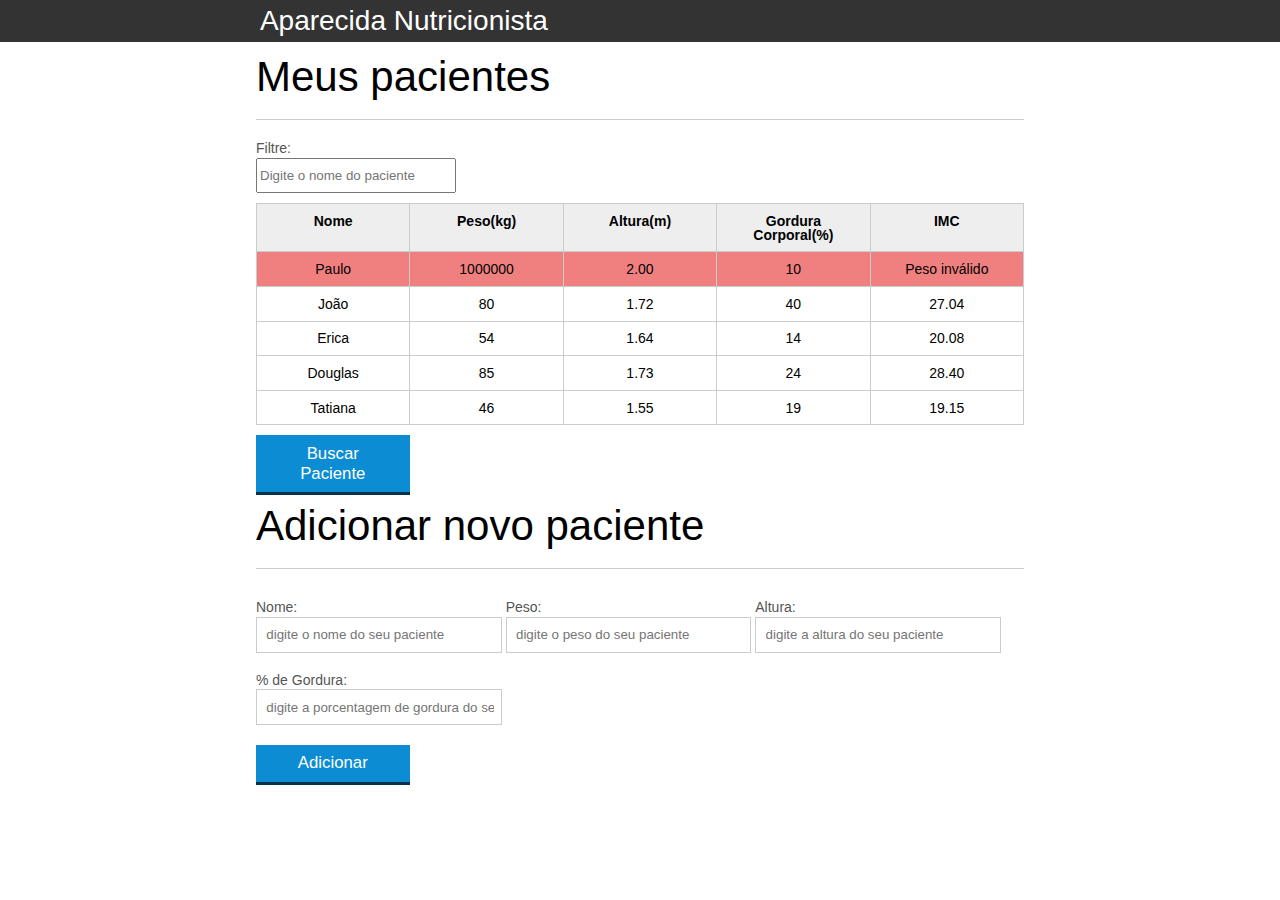
<file: JS/introducao-javascript/index.html>
<!DOCTYPE html>
<html lang="pt-br">
	<head>
		<meta charset="UTF-8">
		<title>Aparecida Nutrição</title>
		<link rel="icon" href="favicon.ico" type="image/x-icon">
		<link rel="stylesheet" type="text/css" href="css/reset.css">
		<link rel="stylesheet" type="text/css" href="css/index.css">

	</head>
	<body>

		<header>
			<div class="container">
				<h1 class = "titulo" >Aparecida Nutrição</h1>
			</div>
		</header>
		<main>
			<section class="container">
				<h2>Meus pacientes</h2>

				<label for = "filtrar-tabela">Filtre:</label>
				<input type = "text" name = "filtro" id = "filtrar-tabela" placeholder = "Digite o nome do paciente">
				<table>
					<thead>
						<tr>
							<th>Nome</th>
							<th>Peso(kg)</th>
							<th>Altura(m)</th>
							<th>Gordura Corporal(%)</th>
							<th>IMC</th>
						</tr>
					</thead>
					<tbody id="tabela-pacientes">
						<tr class="paciente" id = "primeiro-paciente">
							<td class="info-nome">Paulo</td>
							<td class="info-peso">1000000</td>
							<td class="info-altura">2.00</td>
							<td class="info-gordura">10</td>
							<td class="info-imc">0</td>
						</tr>

						<tr class="paciente" id = "segundo-paciente">
							<td class="info-nome">João</td>
							<td class="info-peso">80</td>
							<td class="info-altura">1.72</td>
							<td class="info-gordura">40</td>
							<td class="info-imc">0</td>
						</tr>

						<tr class="paciente" id = "terceiro-paciente">
							<td class="info-nome">Erica</td>
							<td class="info-peso">54</td>
							<td class="info-altura">1.64</td>
							<td class="info-gordura">14</td>
							<td class="info-imc">0</td>
						</tr>

						<tr class="paciente"id = "quarto-paciente">
							<td class="info-nome">Douglas</td>
							<td class="info-peso">85</td>
							<td class="info-altura">1.73</td>
							<td class="info-gordura">24</td>
							<td class="info-imc">0</td>
						</tr>
						<tr class="paciente" id = "o-paciente">
							<td class="info-nome">Tatiana</td>
							<td class="info-peso">46</td>
							<td class="info-altura">1.55</td>
							<td class="info-gordura">19</td>
							<td class="info-imc">0</td>
						</tr>
					</tbody>
				</table>

				<span id = "erro-ajax" class = "invisivel">Erro ao buscar pacientes</span>
				<button id="buscar-paciente" class="botao bto-principal">Buscar Paciente</button>

			</section>
		</main>

		<section class="container">
			<h2 id="titulo-form">Adicionar novo paciente</h2>
			<ul id = "mensagens-erro"></ul>
			<form id="form-adiciona">
				<div class="grupo">
					<label for="nome">Nome:</label>
					<input id="nome" name="nome" type="text" placeholder="digite o nome do seu paciente" class="campo">
				</div>
				<div class="grupo">
					<label for="peso">Peso:</label>
					<input id="peso" name="peso" type="text" placeholder="digite o peso do seu paciente" class="campo campo-medio">
				</div>
				<div class="grupo">
					<label for="altura">Altura:</label>
					<input id="altura" name="altura" type="text" placeholder="digite a altura do seu paciente" class="campo campo-medio">
				</div>
				<div class="grupo">
					<label for="gordura">% de Gordura:</label>
					<input id="gordura" name="gordura" type="text" placeholder="digite a porcentagem de gordura do seu paciente" class="campo campo-medio">
				</div>
		
				<button id="adicionar-paciente" class="botao bto-principal">Adicionar</button>
			</form>
		</section>
		

		<script src = "js/calcula-imc.js" ></script>
		<script src = "js/forms.js" ></script>
		<script src = "js/remover-paciente.js" ></script>
		<script src = "js/filtra.js" ></script>
		<script src = "js/buscar-paciente.js" ></script>

	</body>
</html>
</file>
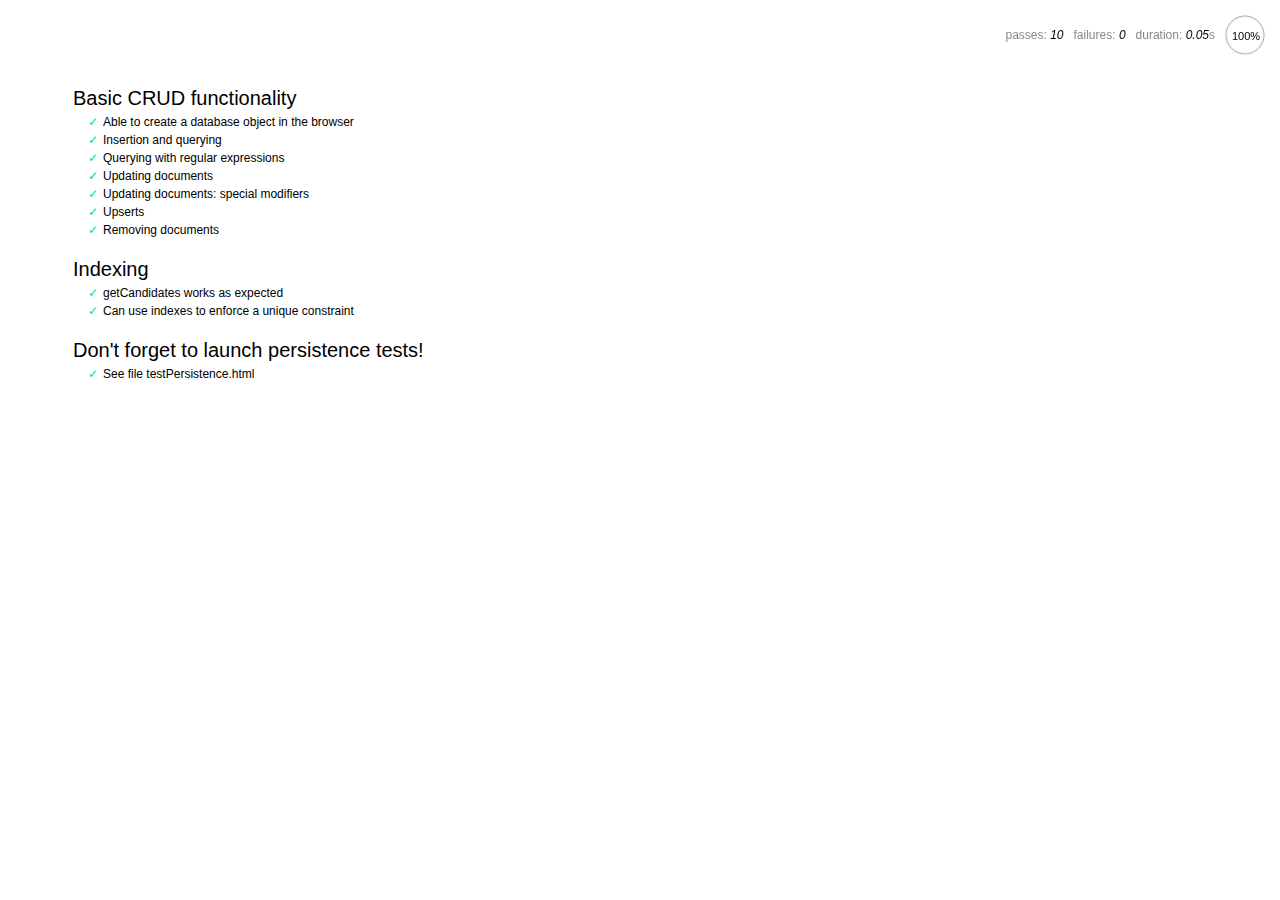
<file: jQuery/alura-typer/servidor/node_modules/nedb/browser-version/test/index.html>
<!DOCTYPE html>
<html>
<head>
  <meta charset="utf-8">
  <title>Mocha tests for NeDB</title>
  <link rel="stylesheet" href="mocha.css">
</head>
<body>
  <div id="mocha"></div>
  <script src="jquery.min.js"></script>
  <script src="chai.js"></script>
  <script src="underscore.min.js"></script>
  <script src="mocha.js"></script>
  <script>mocha.setup('bdd')</script>
  <script src="../out/nedb.min.js"></script>
  <script src="localforage.js"></script>
  <script src="nedb-browser.js"></script>
  <script>
    mocha.checkLeaks();
    mocha.globals(['jQuery']);
    mocha.run();
  </script>
</body>
</html>
</file>
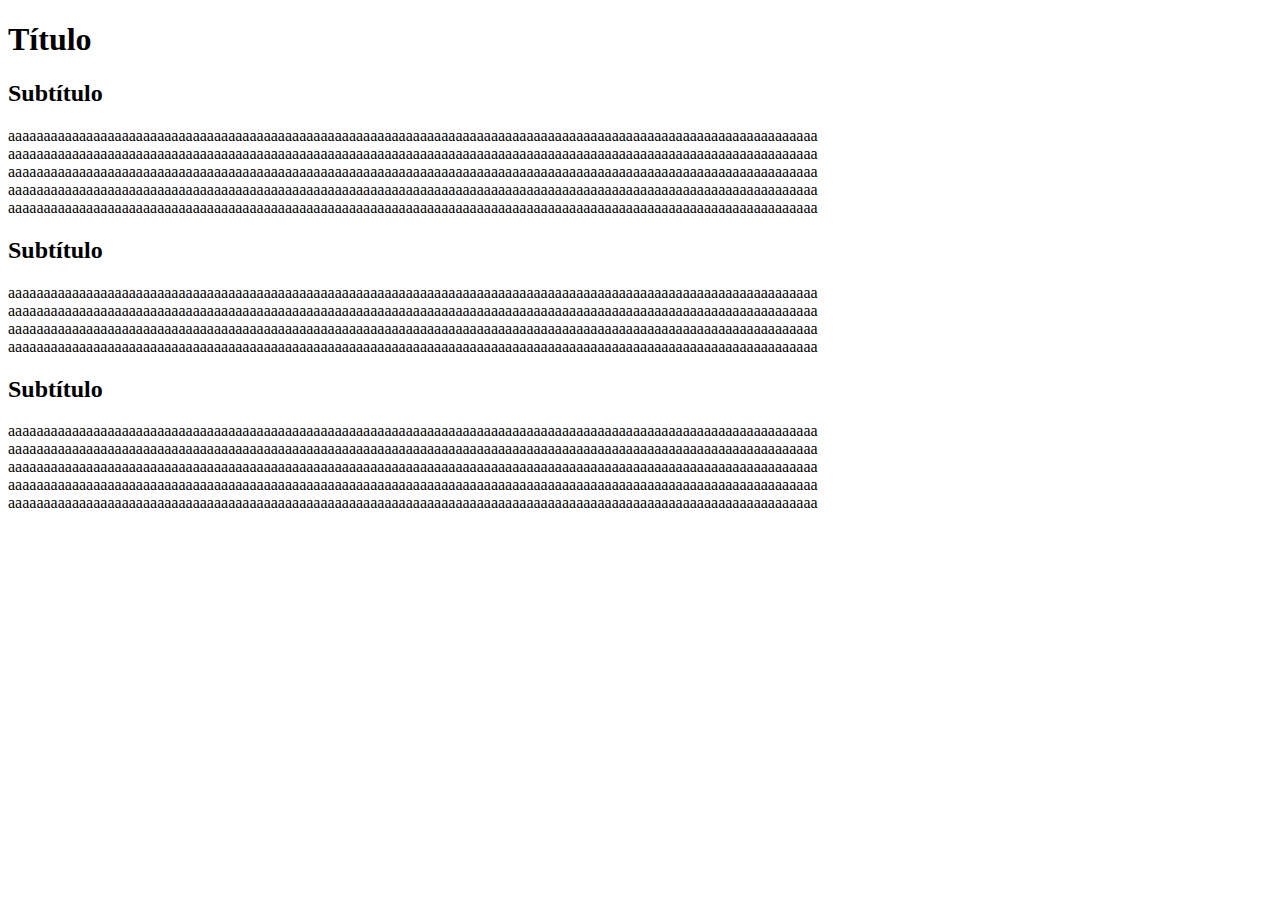
<file: Aula1.html>
<!DOCTYPE html>
<html>
    <head>
        <title>Título da Página</title>
        <meta charset="utf-8">
        <link rel="icon" href="pato.png">
    </head>

    <body>
        <h1>Título</h1>

        <h2>Subtítulo</h2>

        <p>aaaaaaaaaaaaaaaaaaaaaaaaaaaaaaaaaaaaaaaaaaaaaaaaaaaaaaaaaaaaaaaaaaaaaaaaaaaaaaaaaaaaaaaaaaaaaaaaaaaaaaaaaaaaaaaaaa
        aaaaaaaaaaaaaaaaaaaaaaaaaaaaaaaaaaaaaaaaaaaaaaaaaaaaaaaaaaaaaaaaaaaaaaaaaaaaaaaaaaaaaaaaaaaaaaaaaaaaaaaaaaaaaaaaaa
        aaaaaaaaaaaaaaaaaaaaaaaaaaaaaaaaaaaaaaaaaaaaaaaaaaaaaaaaaaaaaaaaaaaaaaaaaaaaaaaaaaaaaaaaaaaaaaaaaaaaaaaaaaaaaaaaaa
        aaaaaaaaaaaaaaaaaaaaaaaaaaaaaaaaaaaaaaaaaaaaaaaaaaaaaaaaaaaaaaaaaaaaaaaaaaaaaaaaaaaaaaaaaaaaaaaaaaaaaaaaaaaaaaaaaa
        aaaaaaaaaaaaaaaaaaaaaaaaaaaaaaaaaaaaaaaaaaaaaaaaaaaaaaaaaaaaaaaaaaaaaaaaaaaaaaaaaaaaaaaaaaaaaaaaaaaaaaaaaaaaaaaaaa</p>


        <h2>Subtítulo</h2>

        <p>
        aaaaaaaaaaaaaaaaaaaaaaaaaaaaaaaaaaaaaaaaaaaaaaaaaaaaaaaaaaaaaaaaaaaaaaaaaaaaaaaaaaaaaaaaaaaaaaaaaaaaaaaaaaaaaaaaaa
        aaaaaaaaaaaaaaaaaaaaaaaaaaaaaaaaaaaaaaaaaaaaaaaaaaaaaaaaaaaaaaaaaaaaaaaaaaaaaaaaaaaaaaaaaaaaaaaaaaaaaaaaaaaaaaaaaa
        aaaaaaaaaaaaaaaaaaaaaaaaaaaaaaaaaaaaaaaaaaaaaaaaaaaaaaaaaaaaaaaaaaaaaaaaaaaaaaaaaaaaaaaaaaaaaaaaaaaaaaaaaaaaaaaaaa
        aaaaaaaaaaaaaaaaaaaaaaaaaaaaaaaaaaaaaaaaaaaaaaaaaaaaaaaaaaaaaaaaaaaaaaaaaaaaaaaaaaaaaaaaaaaaaaaaaaaaaaaaaaaaaaaaaa</p>

        <h2>Subtítulo</h2>

        <p>aaaaaaaaaaaaaaaaaaaaaaaaaaaaaaaaaaaaaaaaaaaaaaaaaaaaaaaaaaaaaaaaaaaaaaaaaaaaaaaaaaaaaaaaaaaaaaaaaaaaaaaaaaaaaaaaaa
        aaaaaaaaaaaaaaaaaaaaaaaaaaaaaaaaaaaaaaaaaaaaaaaaaaaaaaaaaaaaaaaaaaaaaaaaaaaaaaaaaaaaaaaaaaaaaaaaaaaaaaaaaaaaaaaaaa
        aaaaaaaaaaaaaaaaaaaaaaaaaaaaaaaaaaaaaaaaaaaaaaaaaaaaaaaaaaaaaaaaaaaaaaaaaaaaaaaaaaaaaaaaaaaaaaaaaaaaaaaaaaaaaaaaaa
        aaaaaaaaaaaaaaaaaaaaaaaaaaaaaaaaaaaaaaaaaaaaaaaaaaaaaaaaaaaaaaaaaaaaaaaaaaaaaaaaaaaaaaaaaaaaaaaaaaaaaaaaaaaaaaaaaa
        aaaaaaaaaaaaaaaaaaaaaaaaaaaaaaaaaaaaaaaaaaaaaaaaaaaaaaaaaaaaaaaaaaaaaaaaaaaaaaaaaaaaaaaaaaaaaaaaaaaaaaaaaaaaaaaaaa</p>

    </body>
</html>
</file>
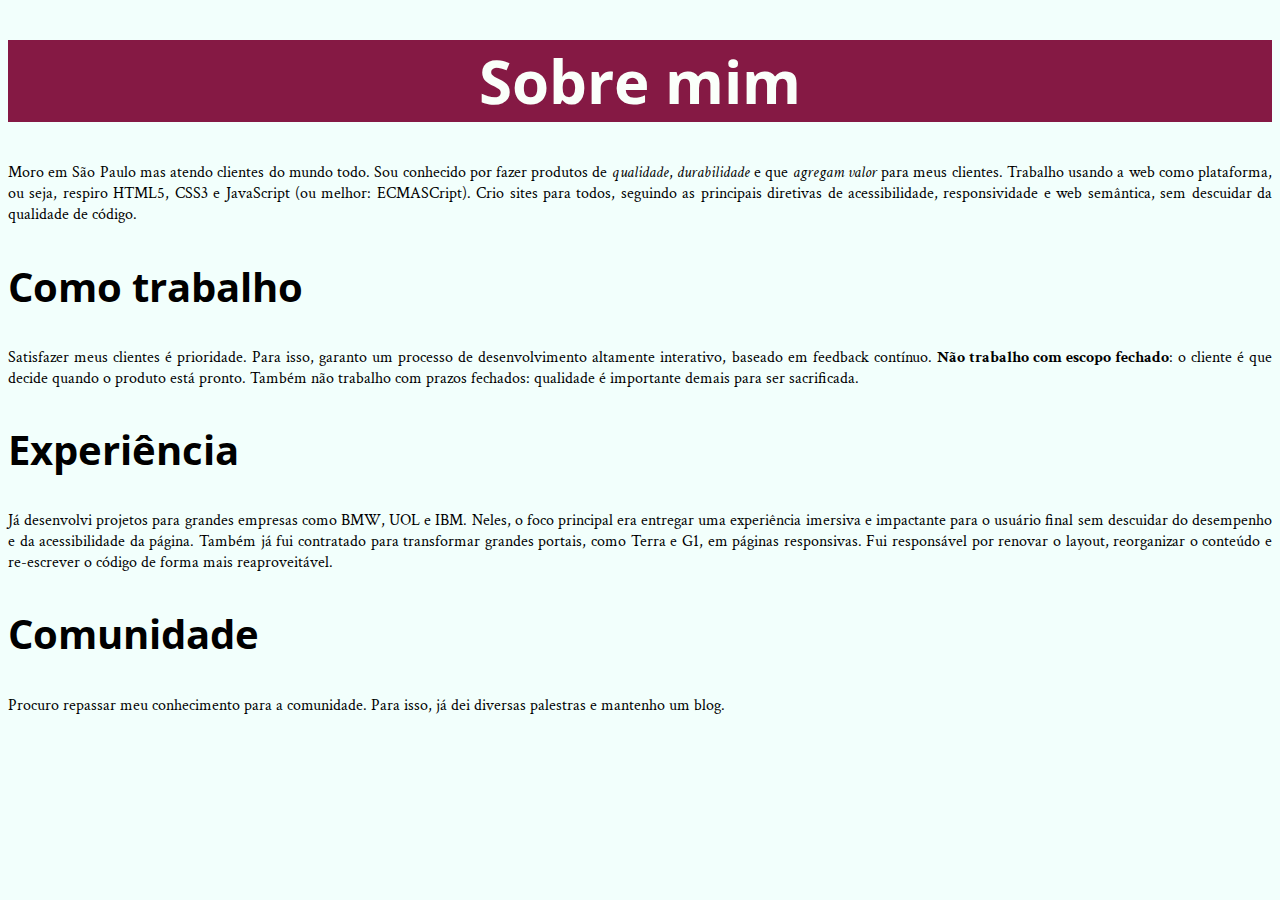
<file: Pacote/bio.html>
<!DOCTYPE html>
<html>
    <head>
        <title>Biografia</title>
        <meta charset="utf-8">
        <link rel="icon" href="favicon.png">
        <link rel="stylesheet" href="site.css">
        <link rel="stylesheet" href="http://fonts.googleapis.com/css?family=Crimson+Text:400,400italic,600">
        <link rel="stylesheet" href="http://fonts.googleapis.com/css?family=Open+Sans+Condensed:700">
    </head>

    <body>
        <h1>Sobre mim</h1>

        <p>Moro em São Paulo mas atendo clientes do mundo todo. Sou conhecido por fazer produtos de <em>qualidade</em>, <em>durabilidade</em> e que <em>agregam valor</em> para meus clientes.
        Trabalho usando a web como plataforma, ou seja, respiro HTML5, CSS3 e JavaScript (ou melhor: ECMASCript). Crio sites para todos, seguindo as principais diretivas de acessibilidade, responsividade e web semântica, sem descuidar da qualidade de código.</p>

        <h2>Como trabalho</h2>

        <p>Satisfazer meus clientes é prioridade. Para isso, garanto um processo de desenvolvimento altamente interativo, baseado em feedback contínuo. <strong>Não trabalho com escopo fechado</strong>: o cliente é que decide quando o produto está pronto.

        Também não trabalho com prazos fechados: qualidade é importante demais para ser sacrificada.</p>

        <h2>Experiência</h2>

        <p>Já desenvolvi projetos para grandes empresas como BMW, UOL e IBM. Neles, o foco principal era entregar uma experiência imersiva e impactante para o usuário final sem descuidar do desempenho e da acessibilidade da página.
        Também já fui contratado para transformar grandes portais, como Terra e G1, em páginas responsivas. Fui responsável por renovar o layout, reorganizar o conteúdo e re-escrever o código de forma mais reaproveitável.</p>

        <h2>Comunidade</h2>

        <p>Procuro repassar meu conhecimento para a comunidade. Para isso, já dei diversas palestras e mantenho um blog.</p>
    </body>
</html>
</file>
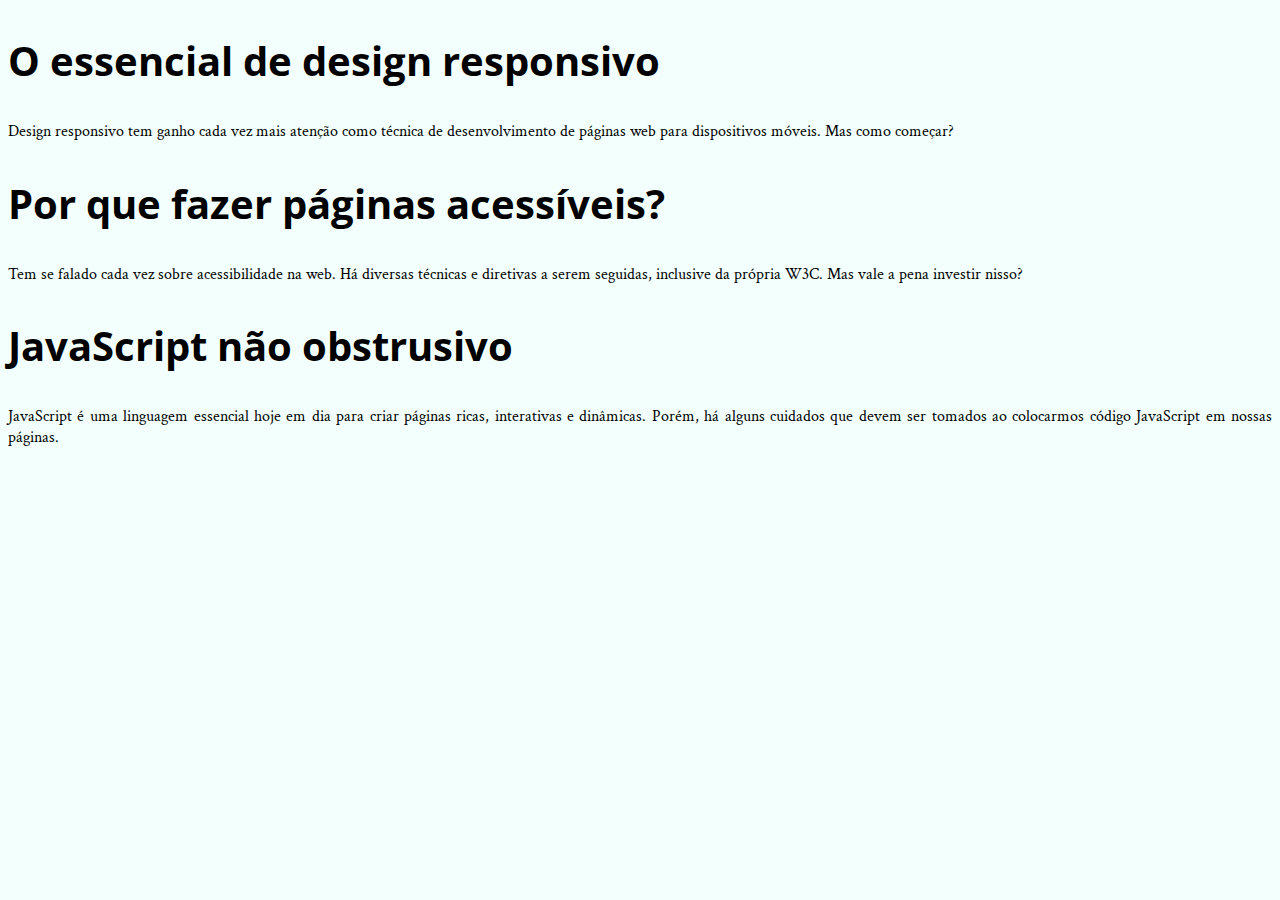
<file: Pacote/blog.html>
<!DOCTYPE html>
<html>
    <head>
        <meta charset="utf-8">
        <title>Blog</title>
        <link rel="icon" href="favicon.png">
        <link rel="stylesheet" href="site.css">
        <link rel="stylesheet" href="http://fonts.googleapis.com/css?family=Crimson+Text:400,400italic,600">
        <link rel="stylesheet" href="http://fonts.googleapis.com/css?family=Open+Sans+Condensed:700">
    </head>

    <body>
            <h2>O essencial de design responsivo</h2>

            <p>Design responsivo tem ganho cada vez mais atenção como técnica de desenvolvimento de páginas web para dispositivos móveis. Mas como começar?</p>

            <h2>Por que fazer páginas acessíveis?</h2>

            <p>Tem se falado cada vez sobre acessibilidade na web. Há diversas técnicas e diretivas a serem seguidas, inclusive da própria W3C. Mas vale a pena investir nisso?</p>

            <h2>JavaScript não obstrusivo</h2>

            <p>JavaScript é uma linguagem essencial hoje em dia para criar páginas ricas, interativas e dinâmicas. Porém, há alguns cuidados que devem ser tomados ao colocarmos código JavaScript em nossas páginas.</p>
        </body>
</html>
</file>
<file: JS/introducao-javascript/css/index.css>
*{
	box-sizing: border-box;
 }

body{
	font-family: "Helvetica Neue", "Helvetica", Helvetica, Arial, sans-serif;
	font-size: 14px;
}

header{
	background-color: #333;
	height: 3em;
	color: #FFF;
	margin-bottom: 1em;
}

header h1{
	font-size: 2em;
	display:inline-block;
	vertical-align:	middle;
}
header h2{
	font-size: 2em;
	display:inline-block;
	vertical-align:	middle;
}

header .container:before{
	content: '';
	display:inline-block;
	height: 100%;
	vertical-align:	middle;
}

.container{
	width: 60%;
	height: 100%;
	margin: 0 auto;
}

section{
	margin: 2em 0;
	overflow: hidden;
}

section h2{
	font-size: 3em;
	display: block;
	padding-bottom: .5em;
	border-bottom: 1px solid #ccc;
	margin-bottom: .5em;
}

table{
	width: 100%;
	margin-bottom : .5em;
    table-layout: fixed;

}

td, th {
	padding: .7em;
	margin: 0;
	border: 1px solid #ccc;
	text-align: center;
}

th{
	font-weight: bold;
	background-color: #EEE;
}

label{
	color: #555;
	display: block;
	margin-bottom: .2em;
}

.campo{
	margin: 0;
	padding-bottom: 1em;
	width: 100%;
	border: 1px solid #ccc;
	padding: .7em;
	width: 100%;
}

.campo-medio{
	display: inline-block;
	padding-right: .5em;
}

.grupo{
	width: 32%;
	display: inline-block;
	padding: 10px 0px;
}

button{
	padding: .5em 2em;
	border: 0;
	border-bottom: 3px solid;
	font-size: 1.2em;
	cursor: pointer;
	margin: 0;
	margin-top: -3px;
	color: #fff;
	background-color:#0c8cd3;
	border-color: #04324c;
	width: 20%;
    display: block;
    clear: both;
    margin: 10px 0px;

}

button:active{
	margin-top:0px;
	border: 0;
}

button[disabled=disabled], button:disabled {
    background-color: gray;
	border-color: darkgray;

}

.adicionar-paciente{
    margin-top: 30px;
}

.campo-invalido{
	border: 1px solid red;
}

.paciente-invalido {
	background-color: lightcoral;
}

#mensagens-erro {
	color: red;
}

.fadeOut{
	opacity: 0;
	transition: 0.5s;
}

#filtrar-tabela{
	width: 200px;
	height: 35px;
	margin-bottom: 10px;
}

.invisivel {
	display: none; 
}
</file>
<file: jQuery/alura-typer/servidor/node_modules/nedb/browser-version/test/mocha.css>
@charset "UTF-8";
body {
  font: 20px/1.5 "Helvetica Neue", Helvetica, Arial, sans-serif;
  padding: 60px 50px;
}

#mocha ul, #mocha li {
  margin: 0;
  padding: 0;
}

#mocha ul {
  list-style: none;
}

#mocha h1, #mocha h2 {
  margin: 0;
}

#mocha h1 {
  margin-top: 15px;
  font-size: 1em;
  font-weight: 200;
}

#mocha h1 a {
  text-decoration: none;
  color: inherit;
}

#mocha h1 a:hover {
  text-decoration: underline;
}

#mocha .suite .suite h1 {
  margin-top: 0;
  font-size: .8em;
}

#mocha h2 {
  font-size: 12px;
  font-weight: normal;
  cursor: pointer;
}

#mocha .suite {
  margin-left: 15px;
}

#mocha .test {
  margin-left: 15px;
}

#mocha .test:hover h2::after {
  position: relative;
  top: 0;
  right: -10px;
  content: '(view source)';
  font-size: 12px;
  font-family: arial;
  color: #888;
}

#mocha .test.pending:hover h2::after {
  content: '(pending)';
  font-family: arial;
}

#mocha .test.pass.medium .duration {
  background: #C09853;
}

#mocha .test.pass.slow .duration {
  background: #B94A48;
}

#mocha .test.pass::before {
  content: '✓';
  font-size: 12px;
  display: block;
  float: left;
  margin-right: 5px;
  color: #00d6b2;
}

#mocha .test.pass .duration {
  font-size: 9px;
  margin-left: 5px;
  padding: 2px 5px;
  color: white;
  -webkit-box-shadow: inset 0 1px 1px rgba(0,0,0,.2);
  -moz-box-shadow: inset 0 1px 1px rgba(0,0,0,.2);
  box-shadow: inset 0 1px 1px rgba(0,0,0,.2);
  -webkit-border-radius: 5px;
  -moz-border-radius: 5px;
  -ms-border-radius: 5px;
  -o-border-radius: 5px;
  border-radius: 5px;
}

#mocha .test.pass.fast .duration {
  display: none;
}

#mocha .test.pending {
  color: #0b97c4;
}

#mocha .test.pending::before {
  content: '◦';
  color: #0b97c4;
}

#mocha .test.fail {
  color: #c00;
}

#mocha .test.fail pre {
  color: black;
}

#mocha .test.fail::before {
  content: '✖';
  font-size: 12px;
  display: block;
  float: left;
  margin-right: 5px;
  color: #c00;
}

#mocha .test pre.error {
  color: #c00;
}

#mocha .test pre {
  display: inline-block;
  font: 12px/1.5 monaco, monospace;
  margin: 5px;
  padding: 15px;
  border: 1px solid #eee;
  border-bottom-color: #ddd;
  -webkit-border-radius: 3px;
  -webkit-box-shadow: 0 1px 3px #eee;
}

#report.pass .test.fail {
  display: none;
}

#report.fail .test.pass {
  display: none;
}

#error {
  color: #c00;
  font-size: 1.5  em;
  font-weight: 100;
  letter-spacing: 1px;
}

#stats {
  position: fixed;
  top: 15px;
  right: 10px;
  font-size: 12px;
  margin: 0;
  color: #888;
}

#stats .progress {
  float: right;
  padding-top: 0;
}

#stats em {
  color: black;
}

#stats a {
  text-decoration: none;
  color: inherit;
}

#stats a:hover {
  border-bottom: 1px solid #eee;
}

#stats li {
  display: inline-block;
  margin: 0 5px;
  list-style: none;
  padding-top: 11px;
}

code .comment { color: #ddd }
code .init { color: #2F6FAD }
code .string { color: #5890AD }
code .keyword { color: #8A6343 }
code .number { color: #2F6FAD }
</file>
<file: Pacote/site.css>
html{
    font-family: 'Times New Roman', Times, serif;
    background-color: #F2FFFC;
}

h1 {
    font-size: 60px;
    background-color: #851944;
    color: #FAFFFA;
    text-align: center;
    font-family: 'Open Sans Condensed', sans-serif;
}

h2 {
    font-size: 40px;
    font-family: 'Open Sans Condensed', sans-serif;
}

p {
    text-align: justify;
    font-family: 'Crimson Text', serif;
}
</file>
